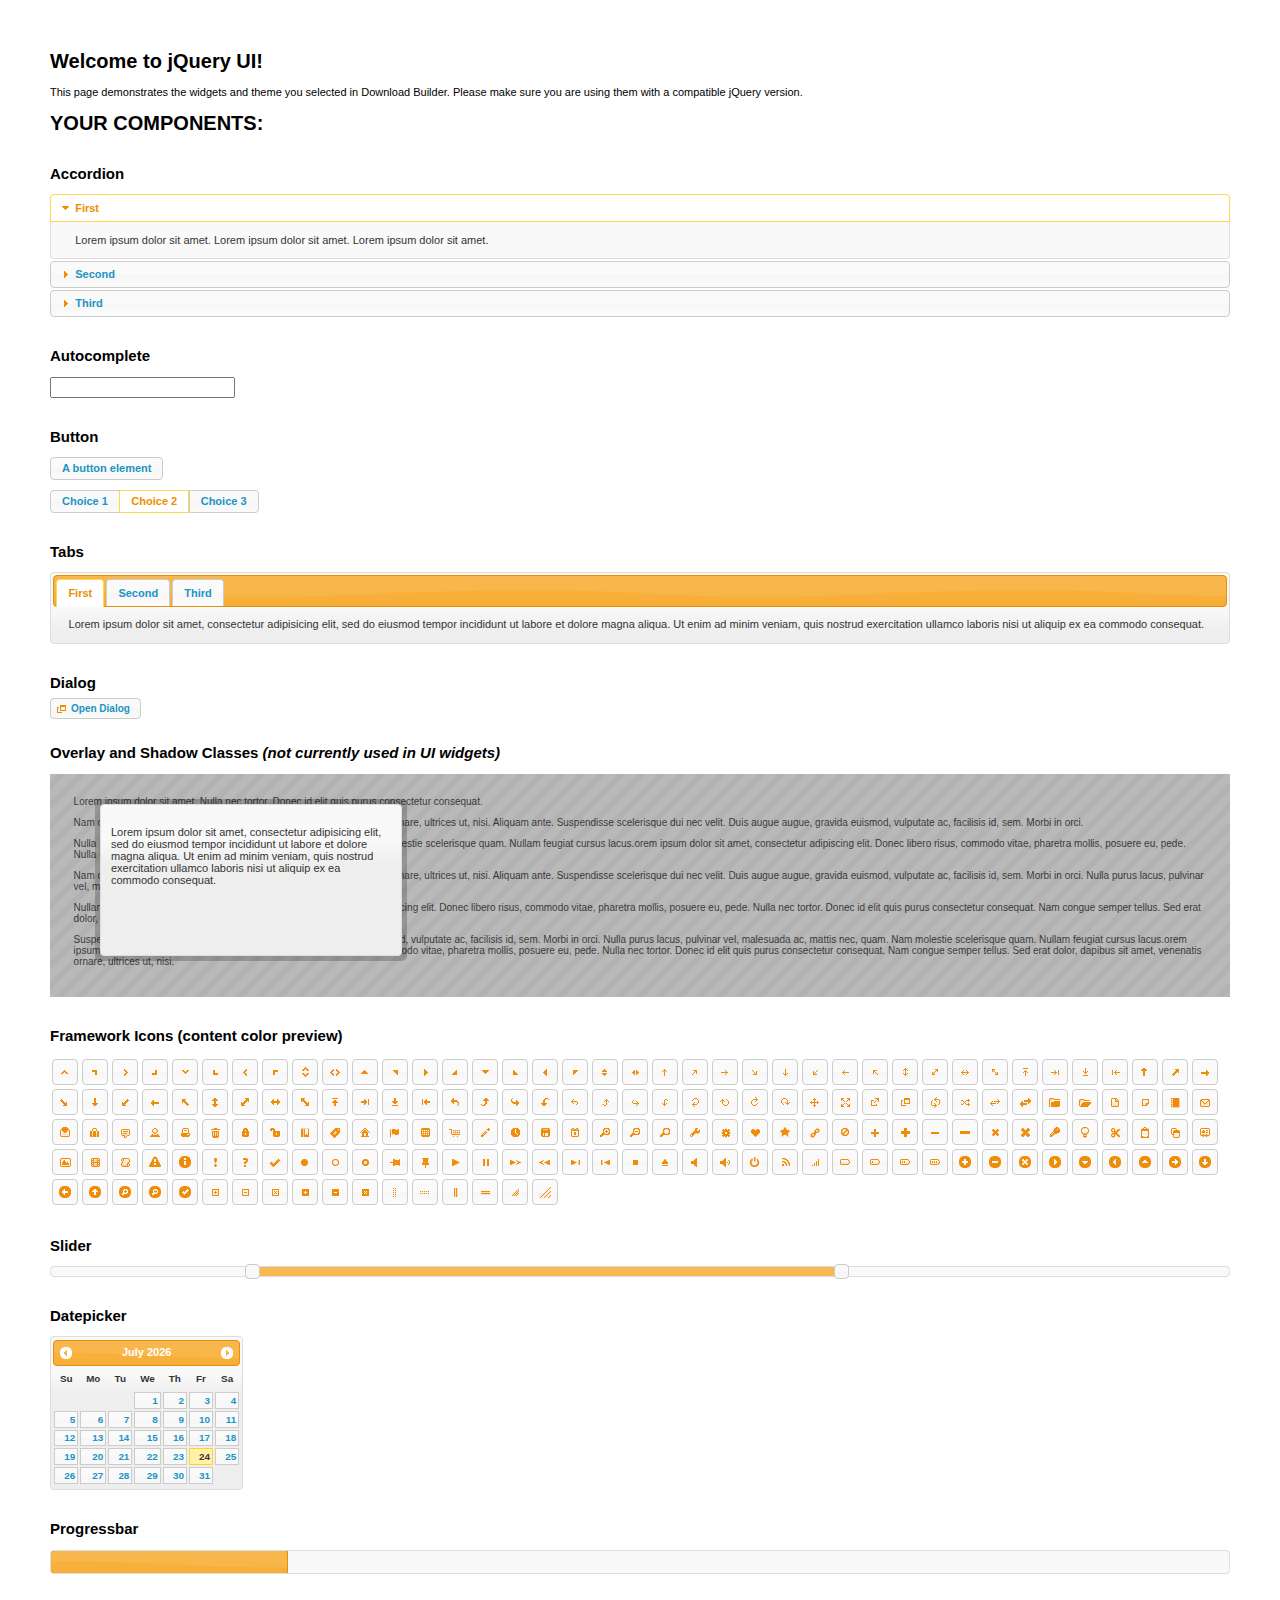
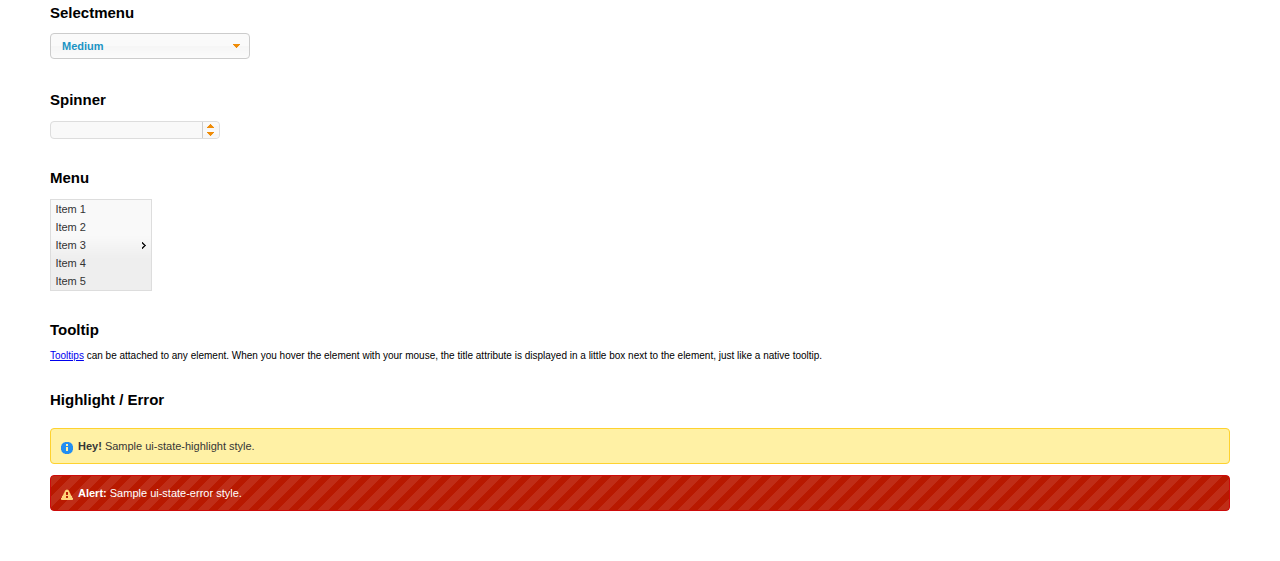
<file: www/js/jquery-ui-1.11.4/index.html>
<!doctype html>
<html lang="us">
<head>
	<meta charset="utf-8">
	<title>jQuery UI Example Page</title>
	<link href="jquery-ui.css" rel="stylesheet">
	<style>
	body{
		font: 62.5% "Trebuchet MS", sans-serif;
		margin: 50px;
	}
	.demoHeaders {
		margin-top: 2em;
	}
	#dialog-link {
		padding: .4em 1em .4em 20px;
		text-decoration: none;
		position: relative;
	}
	#dialog-link span.ui-icon {
		margin: 0 5px 0 0;
		position: absolute;
		left: .2em;
		top: 50%;
		margin-top: -8px;
	}
	#icons {
		margin: 0;
		padding: 0;
	}
	#icons li {
		margin: 2px;
		position: relative;
		padding: 4px 0;
		cursor: pointer;
		float: left;
		list-style: none;
	}
	#icons span.ui-icon {
		float: left;
		margin: 0 4px;
	}
	.fakewindowcontain .ui-widget-overlay {
		position: absolute;
	}
	select {
		width: 200px;
	}
	</style>
</head>
<body>

<h1>Welcome to jQuery UI!</h1>

<div class="ui-widget">
	<p>This page demonstrates the widgets and theme you selected in Download Builder. Please make sure you are using them with a compatible jQuery version.</p>
</div>

<h1>YOUR COMPONENTS:</h1>


<!-- Accordion -->
<h2 class="demoHeaders">Accordion</h2>
<div id="accordion">
	<h3>First</h3>
	<div>Lorem ipsum dolor sit amet. Lorem ipsum dolor sit amet. Lorem ipsum dolor sit amet.</div>
	<h3>Second</h3>
	<div>Phasellus mattis tincidunt nibh.</div>
	<h3>Third</h3>
	<div>Nam dui erat, auctor a, dignissim quis.</div>
</div>



<!-- Autocomplete -->
<h2 class="demoHeaders">Autocomplete</h2>
<div>
	<input id="autocomplete" title="type &quot;a&quot;">
</div>



<!-- Button -->
<h2 class="demoHeaders">Button</h2>
<button id="button">A button element</button>
<form style="margin-top: 1em;">
	<div id="radioset">
		<input type="radio" id="radio1" name="radio"><label for="radio1">Choice 1</label>
		<input type="radio" id="radio2" name="radio" checked="checked"><label for="radio2">Choice 2</label>
		<input type="radio" id="radio3" name="radio"><label for="radio3">Choice 3</label>
	</div>
</form>



<!-- Tabs -->
<h2 class="demoHeaders">Tabs</h2>
<div id="tabs">
	<ul>
		<li><a href="#tabs-1">First</a></li>
		<li><a href="#tabs-2">Second</a></li>
		<li><a href="#tabs-3">Third</a></li>
	</ul>
	<div id="tabs-1">Lorem ipsum dolor sit amet, consectetur adipisicing elit, sed do eiusmod tempor incididunt ut labore et dolore magna aliqua. Ut enim ad minim veniam, quis nostrud exercitation ullamco laboris nisi ut aliquip ex ea commodo consequat.</div>
	<div id="tabs-2">Phasellus mattis tincidunt nibh. Cras orci urna, blandit id, pretium vel, aliquet ornare, felis. Maecenas scelerisque sem non nisl. Fusce sed lorem in enim dictum bibendum.</div>
	<div id="tabs-3">Nam dui erat, auctor a, dignissim quis, sollicitudin eu, felis. Pellentesque nisi urna, interdum eget, sagittis et, consequat vestibulum, lacus. Mauris porttitor ullamcorper augue.</div>
</div>



<!-- Dialog NOTE: Dialog is not generated by UI in this demo so it can be visually styled in themeroller-->
<h2 class="demoHeaders">Dialog</h2>
<p><a href="#" id="dialog-link" class="ui-state-default ui-corner-all"><span class="ui-icon ui-icon-newwin"></span>Open Dialog</a></p>

<h2 class="demoHeaders">Overlay and Shadow Classes <em>(not currently used in UI widgets)</em></h2>
<div style="position: relative; width: 96%; height: 200px; padding:1% 2%; overflow:hidden;" class="fakewindowcontain">
	<p>Lorem ipsum dolor sit amet,  Nulla nec tortor. Donec id elit quis purus consectetur consequat. </p><p>Nam congue semper tellus. Sed erat dolor, dapibus sit amet, venenatis ornare, ultrices ut, nisi. Aliquam ante. Suspendisse scelerisque dui nec velit. Duis augue augue, gravida euismod, vulputate ac, facilisis id, sem. Morbi in orci. </p><p>Nulla purus lacus, pulvinar vel, malesuada ac, mattis nec, quam. Nam molestie scelerisque quam. Nullam feugiat cursus lacus.orem ipsum dolor sit amet, consectetur adipiscing elit. Donec libero risus, commodo vitae, pharetra mollis, posuere eu, pede. Nulla nec tortor. Donec id elit quis purus consectetur consequat. </p><p>Nam congue semper tellus. Sed erat dolor, dapibus sit amet, venenatis ornare, ultrices ut, nisi. Aliquam ante. Suspendisse scelerisque dui nec velit. Duis augue augue, gravida euismod, vulputate ac, facilisis id, sem. Morbi in orci. Nulla purus lacus, pulvinar vel, malesuada ac, mattis nec, quam. Nam molestie scelerisque quam. </p><p>Nullam feugiat cursus lacus.orem ipsum dolor sit amet, consectetur adipiscing elit. Donec libero risus, commodo vitae, pharetra mollis, posuere eu, pede. Nulla nec tortor. Donec id elit quis purus consectetur consequat. Nam congue semper tellus. Sed erat dolor, dapibus sit amet, venenatis ornare, ultrices ut, nisi. Aliquam ante. </p><p>Suspendisse scelerisque dui nec velit. Duis augue augue, gravida euismod, vulputate ac, facilisis id, sem. Morbi in orci. Nulla purus lacus, pulvinar vel, malesuada ac, mattis nec, quam. Nam molestie scelerisque quam. Nullam feugiat cursus lacus.orem ipsum dolor sit amet, consectetur adipiscing elit. Donec libero risus, commodo vitae, pharetra mollis, posuere eu, pede. Nulla nec tortor. Donec id elit quis purus consectetur consequat. Nam congue semper tellus. Sed erat dolor, dapibus sit amet, venenatis ornare, ultrices ut, nisi. </p>

	<!-- ui-dialog -->
	<div class="ui-overlay"><div class="ui-widget-overlay"></div><div class="ui-widget-shadow ui-corner-all" style="width: 302px; height: 152px; position: absolute; left: 50px; top: 30px;"></div></div>
	<div style="position: absolute; width: 280px; height: 130px;left: 50px; top: 30px; padding: 10px;" class="ui-widget ui-widget-content ui-corner-all">
		<div class="ui-dialog-content ui-widget-content" style="background: none; border: 0;">
			<p>Lorem ipsum dolor sit amet, consectetur adipisicing elit, sed do eiusmod tempor incididunt ut labore et dolore magna aliqua. Ut enim ad minim veniam, quis nostrud exercitation ullamco laboris nisi ut aliquip ex ea commodo consequat.</p>
		</div>
	</div>

</div>

<!-- ui-dialog -->
<div id="dialog" title="Dialog Title">
	<p>Lorem ipsum dolor sit amet, consectetur adipisicing elit, sed do eiusmod tempor incididunt ut labore et dolore magna aliqua. Ut enim ad minim veniam, quis nostrud exercitation ullamco laboris nisi ut aliquip ex ea commodo consequat.</p>
</div>



<h2 class="demoHeaders">Framework Icons (content color preview)</h2>
<ul id="icons" class="ui-widget ui-helper-clearfix">
	<li class="ui-state-default ui-corner-all" title=".ui-icon-carat-1-n"><span class="ui-icon ui-icon-carat-1-n"></span></li>
	<li class="ui-state-default ui-corner-all" title=".ui-icon-carat-1-ne"><span class="ui-icon ui-icon-carat-1-ne"></span></li>
	<li class="ui-state-default ui-corner-all" title=".ui-icon-carat-1-e"><span class="ui-icon ui-icon-carat-1-e"></span></li>
	<li class="ui-state-default ui-corner-all" title=".ui-icon-carat-1-se"><span class="ui-icon ui-icon-carat-1-se"></span></li>
	<li class="ui-state-default ui-corner-all" title=".ui-icon-carat-1-s"><span class="ui-icon ui-icon-carat-1-s"></span></li>
	<li class="ui-state-default ui-corner-all" title=".ui-icon-carat-1-sw"><span class="ui-icon ui-icon-carat-1-sw"></span></li>
	<li class="ui-state-default ui-corner-all" title=".ui-icon-carat-1-w"><span class="ui-icon ui-icon-carat-1-w"></span></li>
	<li class="ui-state-default ui-corner-all" title=".ui-icon-carat-1-nw"><span class="ui-icon ui-icon-carat-1-nw"></span></li>
	<li class="ui-state-default ui-corner-all" title=".ui-icon-carat-2-n-s"><span class="ui-icon ui-icon-carat-2-n-s"></span></li>
	<li class="ui-state-default ui-corner-all" title=".ui-icon-carat-2-e-w"><span class="ui-icon ui-icon-carat-2-e-w"></span></li>
	<li class="ui-state-default ui-corner-all" title=".ui-icon-triangle-1-n"><span class="ui-icon ui-icon-triangle-1-n"></span></li>
	<li class="ui-state-default ui-corner-all" title=".ui-icon-triangle-1-ne"><span class="ui-icon ui-icon-triangle-1-ne"></span></li>
	<li class="ui-state-default ui-corner-all" title=".ui-icon-triangle-1-e"><span class="ui-icon ui-icon-triangle-1-e"></span></li>
	<li class="ui-state-default ui-corner-all" title=".ui-icon-triangle-1-se"><span class="ui-icon ui-icon-triangle-1-se"></span></li>
	<li class="ui-state-default ui-corner-all" title=".ui-icon-triangle-1-s"><span class="ui-icon ui-icon-triangle-1-s"></span></li>
	<li class="ui-state-default ui-corner-all" title=".ui-icon-triangle-1-sw"><span class="ui-icon ui-icon-triangle-1-sw"></span></li>
	<li class="ui-state-default ui-corner-all" title=".ui-icon-triangle-1-w"><span class="ui-icon ui-icon-triangle-1-w"></span></li>
	<li class="ui-state-default ui-corner-all" title=".ui-icon-triangle-1-nw"><span class="ui-icon ui-icon-triangle-1-nw"></span></li>
	<li class="ui-state-default ui-corner-all" title=".ui-icon-triangle-2-n-s"><span class="ui-icon ui-icon-triangle-2-n-s"></span></li>
	<li class="ui-state-default ui-corner-all" title=".ui-icon-triangle-2-e-w"><span class="ui-icon ui-icon-triangle-2-e-w"></span></li>
	<li class="ui-state-default ui-corner-all" title=".ui-icon-arrow-1-n"><span class="ui-icon ui-icon-arrow-1-n"></span></li>
	<li class="ui-state-default ui-corner-all" title=".ui-icon-arrow-1-ne"><span class="ui-icon ui-icon-arrow-1-ne"></span></li>
	<li class="ui-state-default ui-corner-all" title=".ui-icon-arrow-1-e"><span class="ui-icon ui-icon-arrow-1-e"></span></li>
	<li class="ui-state-default ui-corner-all" title=".ui-icon-arrow-1-se"><span class="ui-icon ui-icon-arrow-1-se"></span></li>
	<li class="ui-state-default ui-corner-all" title=".ui-icon-arrow-1-s"><span class="ui-icon ui-icon-arrow-1-s"></span></li>
	<li class="ui-state-default ui-corner-all" title=".ui-icon-arrow-1-sw"><span class="ui-icon ui-icon-arrow-1-sw"></span></li>
	<li class="ui-state-default ui-corner-all" title=".ui-icon-arrow-1-w"><span class="ui-icon ui-icon-arrow-1-w"></span></li>
	<li class="ui-state-default ui-corner-all" title=".ui-icon-arrow-1-nw"><span class="ui-icon ui-icon-arrow-1-nw"></span></li>
	<li class="ui-state-default ui-corner-all" title=".ui-icon-arrow-2-n-s"><span class="ui-icon ui-icon-arrow-2-n-s"></span></li>
	<li class="ui-state-default ui-corner-all" title=".ui-icon-arrow-2-ne-sw"><span class="ui-icon ui-icon-arrow-2-ne-sw"></span></li>
	<li class="ui-state-default ui-corner-all" title=".ui-icon-arrow-2-e-w"><span class="ui-icon ui-icon-arrow-2-e-w"></span></li>
	<li class="ui-state-default ui-corner-all" title=".ui-icon-arrow-2-se-nw"><span class="ui-icon ui-icon-arrow-2-se-nw"></span></li>
	<li class="ui-state-default ui-corner-all" title=".ui-icon-arrowstop-1-n"><span class="ui-icon ui-icon-arrowstop-1-n"></span></li>
	<li class="ui-state-default ui-corner-all" title=".ui-icon-arrowstop-1-e"><span class="ui-icon ui-icon-arrowstop-1-e"></span></li>
	<li class="ui-state-default ui-corner-all" title=".ui-icon-arrowstop-1-s"><span class="ui-icon ui-icon-arrowstop-1-s"></span></li>
	<li class="ui-state-default ui-corner-all" title=".ui-icon-arrowstop-1-w"><span class="ui-icon ui-icon-arrowstop-1-w"></span></li>
	<li class="ui-state-default ui-corner-all" title=".ui-icon-arrowthick-1-n"><span class="ui-icon ui-icon-arrowthick-1-n"></span></li>
	<li class="ui-state-default ui-corner-all" title=".ui-icon-arrowthick-1-ne"><span class="ui-icon ui-icon-arrowthick-1-ne"></span></li>
	<li class="ui-state-default ui-corner-all" title=".ui-icon-arrowthick-1-e"><span class="ui-icon ui-icon-arrowthick-1-e"></span></li>
	<li class="ui-state-default ui-corner-all" title=".ui-icon-arrowthick-1-se"><span class="ui-icon ui-icon-arrowthick-1-se"></span></li>
	<li class="ui-state-default ui-corner-all" title=".ui-icon-arrowthick-1-s"><span class="ui-icon ui-icon-arrowthick-1-s"></span></li>
	<li class="ui-state-default ui-corner-all" title=".ui-icon-arrowthick-1-sw"><span class="ui-icon ui-icon-arrowthick-1-sw"></span></li>
	<li class="ui-state-default ui-corner-all" title=".ui-icon-arrowthick-1-w"><span class="ui-icon ui-icon-arrowthick-1-w"></span></li>
	<li class="ui-state-default ui-corner-all" title=".ui-icon-arrowthick-1-nw"><span class="ui-icon ui-icon-arrowthick-1-nw"></span></li>
	<li class="ui-state-default ui-corner-all" title=".ui-icon-arrowthick-2-n-s"><span class="ui-icon ui-icon-arrowthick-2-n-s"></span></li>
	<li class="ui-state-default ui-corner-all" title=".ui-icon-arrowthick-2-ne-sw"><span class="ui-icon ui-icon-arrowthick-2-ne-sw"></span></li>
	<li class="ui-state-default ui-corner-all" title=".ui-icon-arrowthick-2-e-w"><span class="ui-icon ui-icon-arrowthick-2-e-w"></span></li>
	<li class="ui-state-default ui-corner-all" title=".ui-icon-arrowthick-2-se-nw"><span class="ui-icon ui-icon-arrowthick-2-se-nw"></span></li>
	<li class="ui-state-default ui-corner-all" title=".ui-icon-arrowthickstop-1-n"><span class="ui-icon ui-icon-arrowthickstop-1-n"></span></li>
	<li class="ui-state-default ui-corner-all" title=".ui-icon-arrowthickstop-1-e"><span class="ui-icon ui-icon-arrowthickstop-1-e"></span></li>
	<li class="ui-state-default ui-corner-all" title=".ui-icon-arrowthickstop-1-s"><span class="ui-icon ui-icon-arrowthickstop-1-s"></span></li>
	<li class="ui-state-default ui-corner-all" title=".ui-icon-arrowthickstop-1-w"><span class="ui-icon ui-icon-arrowthickstop-1-w"></span></li>
	<li class="ui-state-default ui-corner-all" title=".ui-icon-arrowreturnthick-1-w"><span class="ui-icon ui-icon-arrowreturnthick-1-w"></span></li>
	<li class="ui-state-default ui-corner-all" title=".ui-icon-arrowreturnthick-1-n"><span class="ui-icon ui-icon-arrowreturnthick-1-n"></span></li>
	<li class="ui-state-default ui-corner-all" title=".ui-icon-arrowreturnthick-1-e"><span class="ui-icon ui-icon-arrowreturnthick-1-e"></span></li>
	<li class="ui-state-default ui-corner-all" title=".ui-icon-arrowreturnthick-1-s"><span class="ui-icon ui-icon-arrowreturnthick-1-s"></span></li>
	<li class="ui-state-default ui-corner-all" title=".ui-icon-arrowreturn-1-w"><span class="ui-icon ui-icon-arrowreturn-1-w"></span></li>
	<li class="ui-state-default ui-corner-all" title=".ui-icon-arrowreturn-1-n"><span class="ui-icon ui-icon-arrowreturn-1-n"></span></li>
	<li class="ui-state-default ui-corner-all" title=".ui-icon-arrowreturn-1-e"><span class="ui-icon ui-icon-arrowreturn-1-e"></span></li>
	<li class="ui-state-default ui-corner-all" title=".ui-icon-arrowreturn-1-s"><span class="ui-icon ui-icon-arrowreturn-1-s"></span></li>
	<li class="ui-state-default ui-corner-all" title=".ui-icon-arrowrefresh-1-w"><span class="ui-icon ui-icon-arrowrefresh-1-w"></span></li>
	<li class="ui-state-default ui-corner-all" title=".ui-icon-arrowrefresh-1-n"><span class="ui-icon ui-icon-arrowrefresh-1-n"></span></li>
	<li class="ui-state-default ui-corner-all" title=".ui-icon-arrowrefresh-1-e"><span class="ui-icon ui-icon-arrowrefresh-1-e"></span></li>
	<li class="ui-state-default ui-corner-all" title=".ui-icon-arrowrefresh-1-s"><span class="ui-icon ui-icon-arrowrefresh-1-s"></span></li>
	<li class="ui-state-default ui-corner-all" title=".ui-icon-arrow-4"><span class="ui-icon ui-icon-arrow-4"></span></li>
	<li class="ui-state-default ui-corner-all" title=".ui-icon-arrow-4-diag"><span class="ui-icon ui-icon-arrow-4-diag"></span></li>
	<li class="ui-state-default ui-corner-all" title=".ui-icon-extlink"><span class="ui-icon ui-icon-extlink"></span></li>
	<li class="ui-state-default ui-corner-all" title=".ui-icon-newwin"><span class="ui-icon ui-icon-newwin"></span></li>
	<li class="ui-state-default ui-corner-all" title=".ui-icon-refresh"><span class="ui-icon ui-icon-refresh"></span></li>
	<li class="ui-state-default ui-corner-all" title=".ui-icon-shuffle"><span class="ui-icon ui-icon-shuffle"></span></li>
	<li class="ui-state-default ui-corner-all" title=".ui-icon-transfer-e-w"><span class="ui-icon ui-icon-transfer-e-w"></span></li>
	<li class="ui-state-default ui-corner-all" title=".ui-icon-transferthick-e-w"><span class="ui-icon ui-icon-transferthick-e-w"></span></li>
	<li class="ui-state-default ui-corner-all" title=".ui-icon-folder-collapsed"><span class="ui-icon ui-icon-folder-collapsed"></span></li>
	<li class="ui-state-default ui-corner-all" title=".ui-icon-folder-open"><span class="ui-icon ui-icon-folder-open"></span></li>
	<li class="ui-state-default ui-corner-all" title=".ui-icon-document"><span class="ui-icon ui-icon-document"></span></li>
	<li class="ui-state-default ui-corner-all" title=".ui-icon-document-b"><span class="ui-icon ui-icon-document-b"></span></li>
	<li class="ui-state-default ui-corner-all" title=".ui-icon-note"><span class="ui-icon ui-icon-note"></span></li>
	<li class="ui-state-default ui-corner-all" title=".ui-icon-mail-closed"><span class="ui-icon ui-icon-mail-closed"></span></li>
	<li class="ui-state-default ui-corner-all" title=".ui-icon-mail-open"><span class="ui-icon ui-icon-mail-open"></span></li>
	<li class="ui-state-default ui-corner-all" title=".ui-icon-suitcase"><span class="ui-icon ui-icon-suitcase"></span></li>
	<li class="ui-state-default ui-corner-all" title=".ui-icon-comment"><span class="ui-icon ui-icon-comment"></span></li>
	<li class="ui-state-default ui-corner-all" title=".ui-icon-person"><span class="ui-icon ui-icon-person"></span></li>
	<li class="ui-state-default ui-corner-all" title=".ui-icon-print"><span class="ui-icon ui-icon-print"></span></li>
	<li class="ui-state-default ui-corner-all" title=".ui-icon-trash"><span class="ui-icon ui-icon-trash"></span></li>
	<li class="ui-state-default ui-corner-all" title=".ui-icon-locked"><span class="ui-icon ui-icon-locked"></span></li>
	<li class="ui-state-default ui-corner-all" title=".ui-icon-unlocked"><span class="ui-icon ui-icon-unlocked"></span></li>
	<li class="ui-state-default ui-corner-all" title=".ui-icon-bookmark"><span class="ui-icon ui-icon-bookmark"></span></li>
	<li class="ui-state-default ui-corner-all" title=".ui-icon-tag"><span class="ui-icon ui-icon-tag"></span></li>
	<li class="ui-state-default ui-corner-all" title=".ui-icon-home"><span class="ui-icon ui-icon-home"></span></li>
	<li class="ui-state-default ui-corner-all" title=".ui-icon-flag"><span class="ui-icon ui-icon-flag"></span></li>
	<li class="ui-state-default ui-corner-all" title=".ui-icon-calculator"><span class="ui-icon ui-icon-calculator"></span></li>
	<li class="ui-state-default ui-corner-all" title=".ui-icon-cart"><span class="ui-icon ui-icon-cart"></span></li>
	<li class="ui-state-default ui-corner-all" title=".ui-icon-pencil"><span class="ui-icon ui-icon-pencil"></span></li>
	<li class="ui-state-default ui-corner-all" title=".ui-icon-clock"><span class="ui-icon ui-icon-clock"></span></li>
	<li class="ui-state-default ui-corner-all" title=".ui-icon-disk"><span class="ui-icon ui-icon-disk"></span></li>
	<li class="ui-state-default ui-corner-all" title=".ui-icon-calendar"><span class="ui-icon ui-icon-calendar"></span></li>
	<li class="ui-state-default ui-corner-all" title=".ui-icon-zoomin"><span class="ui-icon ui-icon-zoomin"></span></li>
	<li class="ui-state-default ui-corner-all" title=".ui-icon-zoomout"><span class="ui-icon ui-icon-zoomout"></span></li>
	<li class="ui-state-default ui-corner-all" title=".ui-icon-search"><span class="ui-icon ui-icon-search"></span></li>
	<li class="ui-state-default ui-corner-all" title=".ui-icon-wrench"><span class="ui-icon ui-icon-wrench"></span></li>
	<li class="ui-state-default ui-corner-all" title=".ui-icon-gear"><span class="ui-icon ui-icon-gear"></span></li>
	<li class="ui-state-default ui-corner-all" title=".ui-icon-heart"><span class="ui-icon ui-icon-heart"></span></li>
	<li class="ui-state-default ui-corner-all" title=".ui-icon-star"><span class="ui-icon ui-icon-star"></span></li>
	<li class="ui-state-default ui-corner-all" title=".ui-icon-link"><span class="ui-icon ui-icon-link"></span></li>
	<li class="ui-state-default ui-corner-all" title=".ui-icon-cancel"><span class="ui-icon ui-icon-cancel"></span></li>
	<li class="ui-state-default ui-corner-all" title=".ui-icon-plus"><span class="ui-icon ui-icon-plus"></span></li>
	<li class="ui-state-default ui-corner-all" title=".ui-icon-plusthick"><span class="ui-icon ui-icon-plusthick"></span></li>
	<li class="ui-state-default ui-corner-all" title=".ui-icon-minus"><span class="ui-icon ui-icon-minus"></span></li>
	<li class="ui-state-default ui-corner-all" title=".ui-icon-minusthick"><span class="ui-icon ui-icon-minusthick"></span></li>
	<li class="ui-state-default ui-corner-all" title=".ui-icon-close"><span class="ui-icon ui-icon-close"></span></li>
	<li class="ui-state-default ui-corner-all" title=".ui-icon-closethick"><span class="ui-icon ui-icon-closethick"></span></li>
	<li class="ui-state-default ui-corner-all" title=".ui-icon-key"><span class="ui-icon ui-icon-key"></span></li>
	<li class="ui-state-default ui-corner-all" title=".ui-icon-lightbulb"><span class="ui-icon ui-icon-lightbulb"></span></li>
	<li class="ui-state-default ui-corner-all" title=".ui-icon-scissors"><span class="ui-icon ui-icon-scissors"></span></li>
	<li class="ui-state-default ui-corner-all" title=".ui-icon-clipboard"><span class="ui-icon ui-icon-clipboard"></span></li>
	<li class="ui-state-default ui-corner-all" title=".ui-icon-copy"><span class="ui-icon ui-icon-copy"></span></li>
	<li class="ui-state-default ui-corner-all" title=".ui-icon-contact"><span class="ui-icon ui-icon-contact"></span></li>
	<li class="ui-state-default ui-corner-all" title=".ui-icon-image"><span class="ui-icon ui-icon-image"></span></li>
	<li class="ui-state-default ui-corner-all" title=".ui-icon-video"><span class="ui-icon ui-icon-video"></span></li>
	<li class="ui-state-default ui-corner-all" title=".ui-icon-script"><span class="ui-icon ui-icon-script"></span></li>
	<li class="ui-state-default ui-corner-all" title=".ui-icon-alert"><span class="ui-icon ui-icon-alert"></span></li>
	<li class="ui-state-default ui-corner-all" title=".ui-icon-info"><span class="ui-icon ui-icon-info"></span></li>
	<li class="ui-state-default ui-corner-all" title=".ui-icon-notice"><span class="ui-icon ui-icon-notice"></span></li>
	<li class="ui-state-default ui-corner-all" title=".ui-icon-help"><span class="ui-icon ui-icon-help"></span></li>
	<li class="ui-state-default ui-corner-all" title=".ui-icon-check"><span class="ui-icon ui-icon-check"></span></li>
	<li class="ui-state-default ui-corner-all" title=".ui-icon-bullet"><span class="ui-icon ui-icon-bullet"></span></li>
	<li class="ui-state-default ui-corner-all" title=".ui-icon-radio-off"><span class="ui-icon ui-icon-radio-off"></span></li>
	<li class="ui-state-default ui-corner-all" title=".ui-icon-radio-on"><span class="ui-icon ui-icon-radio-on"></span></li>
	<li class="ui-state-default ui-corner-all" title=".ui-icon-pin-w"><span class="ui-icon ui-icon-pin-w"></span></li>
	<li class="ui-state-default ui-corner-all" title=".ui-icon-pin-s"><span class="ui-icon ui-icon-pin-s"></span></li>
	<li class="ui-state-default ui-corner-all" title=".ui-icon-play"><span class="ui-icon ui-icon-play"></span></li>
	<li class="ui-state-default ui-corner-all" title=".ui-icon-pause"><span class="ui-icon ui-icon-pause"></span></li>
	<li class="ui-state-default ui-corner-all" title=".ui-icon-seek-next"><span class="ui-icon ui-icon-seek-next"></span></li>
	<li class="ui-state-default ui-corner-all" title=".ui-icon-seek-prev"><span class="ui-icon ui-icon-seek-prev"></span></li>
	<li class="ui-state-default ui-corner-all" title=".ui-icon-seek-end"><span class="ui-icon ui-icon-seek-end"></span></li>
	<li class="ui-state-default ui-corner-all" title=".ui-icon-seek-first"><span class="ui-icon ui-icon-seek-first"></span></li>
	<li class="ui-state-default ui-corner-all" title=".ui-icon-stop"><span class="ui-icon ui-icon-stop"></span></li>
	<li class="ui-state-default ui-corner-all" title=".ui-icon-eject"><span class="ui-icon ui-icon-eject"></span></li>
	<li class="ui-state-default ui-corner-all" title=".ui-icon-volume-off"><span class="ui-icon ui-icon-volume-off"></span></li>
	<li class="ui-state-default ui-corner-all" title=".ui-icon-volume-on"><span class="ui-icon ui-icon-volume-on"></span></li>
	<li class="ui-state-default ui-corner-all" title=".ui-icon-power"><span class="ui-icon ui-icon-power"></span></li>
	<li class="ui-state-default ui-corner-all" title=".ui-icon-signal-diag"><span class="ui-icon ui-icon-signal-diag"></span></li>
	<li class="ui-state-default ui-corner-all" title=".ui-icon-signal"><span class="ui-icon ui-icon-signal"></span></li>
	<li class="ui-state-default ui-corner-all" title=".ui-icon-battery-0"><span class="ui-icon ui-icon-battery-0"></span></li>
	<li class="ui-state-default ui-corner-all" title=".ui-icon-battery-1"><span class="ui-icon ui-icon-battery-1"></span></li>
	<li class="ui-state-default ui-corner-all" title=".ui-icon-battery-2"><span class="ui-icon ui-icon-battery-2"></span></li>
	<li class="ui-state-default ui-corner-all" title=".ui-icon-battery-3"><span class="ui-icon ui-icon-battery-3"></span></li>
	<li class="ui-state-default ui-corner-all" title=".ui-icon-circle-plus"><span class="ui-icon ui-icon-circle-plus"></span></li>
	<li class="ui-state-default ui-corner-all" title=".ui-icon-circle-minus"><span class="ui-icon ui-icon-circle-minus"></span></li>
	<li class="ui-state-default ui-corner-all" title=".ui-icon-circle-close"><span class="ui-icon ui-icon-circle-close"></span></li>
	<li class="ui-state-default ui-corner-all" title=".ui-icon-circle-triangle-e"><span class="ui-icon ui-icon-circle-triangle-e"></span></li>
	<li class="ui-state-default ui-corner-all" title=".ui-icon-circle-triangle-s"><span class="ui-icon ui-icon-circle-triangle-s"></span></li>
	<li class="ui-state-default ui-corner-all" title=".ui-icon-circle-triangle-w"><span class="ui-icon ui-icon-circle-triangle-w"></span></li>
	<li class="ui-state-default ui-corner-all" title=".ui-icon-circle-triangle-n"><span class="ui-icon ui-icon-circle-triangle-n"></span></li>
	<li class="ui-state-default ui-corner-all" title=".ui-icon-circle-arrow-e"><span class="ui-icon ui-icon-circle-arrow-e"></span></li>
	<li class="ui-state-default ui-corner-all" title=".ui-icon-circle-arrow-s"><span class="ui-icon ui-icon-circle-arrow-s"></span></li>
	<li class="ui-state-default ui-corner-all" title=".ui-icon-circle-arrow-w"><span class="ui-icon ui-icon-circle-arrow-w"></span></li>
	<li class="ui-state-default ui-corner-all" title=".ui-icon-circle-arrow-n"><span class="ui-icon ui-icon-circle-arrow-n"></span></li>
	<li class="ui-state-default ui-corner-all" title=".ui-icon-circle-zoomin"><span class="ui-icon ui-icon-circle-zoomin"></span></li>
	<li class="ui-state-default ui-corner-all" title=".ui-icon-circle-zoomout"><span class="ui-icon ui-icon-circle-zoomout"></span></li>
	<li class="ui-state-default ui-corner-all" title=".ui-icon-circle-check"><span class="ui-icon ui-icon-circle-check"></span></li>
	<li class="ui-state-default ui-corner-all" title=".ui-icon-circlesmall-plus"><span class="ui-icon ui-icon-circlesmall-plus"></span></li>
	<li class="ui-state-default ui-corner-all" title=".ui-icon-circlesmall-minus"><span class="ui-icon ui-icon-circlesmall-minus"></span></li>
	<li class="ui-state-default ui-corner-all" title=".ui-icon-circlesmall-close"><span class="ui-icon ui-icon-circlesmall-close"></span></li>
	<li class="ui-state-default ui-corner-all" title=".ui-icon-squaresmall-plus"><span class="ui-icon ui-icon-squaresmall-plus"></span></li>
	<li class="ui-state-default ui-corner-all" title=".ui-icon-squaresmall-minus"><span class="ui-icon ui-icon-squaresmall-minus"></span></li>
	<li class="ui-state-default ui-corner-all" title=".ui-icon-squaresmall-close"><span class="ui-icon ui-icon-squaresmall-close"></span></li>
	<li class="ui-state-default ui-corner-all" title=".ui-icon-grip-dotted-vertical"><span class="ui-icon ui-icon-grip-dotted-vertical"></span></li>
	<li class="ui-state-default ui-corner-all" title=".ui-icon-grip-dotted-horizontal"><span class="ui-icon ui-icon-grip-dotted-horizontal"></span></li>
	<li class="ui-state-default ui-corner-all" title=".ui-icon-grip-solid-vertical"><span class="ui-icon ui-icon-grip-solid-vertical"></span></li>
	<li class="ui-state-default ui-corner-all" title=".ui-icon-grip-solid-horizontal"><span class="ui-icon ui-icon-grip-solid-horizontal"></span></li>
	<li class="ui-state-default ui-corner-all" title=".ui-icon-gripsmall-diagonal-se"><span class="ui-icon ui-icon-gripsmall-diagonal-se"></span></li>
	<li class="ui-state-default ui-corner-all" title=".ui-icon-grip-diagonal-se"><span class="ui-icon ui-icon-grip-diagonal-se"></span></li>
</ul>


<!-- Slider -->
<h2 class="demoHeaders">Slider</h2>
<div id="slider"></div>



<!-- Datepicker -->
<h2 class="demoHeaders">Datepicker</h2>
<div id="datepicker"></div>



<!-- Progressbar -->
<h2 class="demoHeaders">Progressbar</h2>
<div id="progressbar"></div>



<!-- Progressbar -->
<h2 class="demoHeaders">Selectmenu</h2>
<select id="selectmenu">
	<option>Slower</option>
	<option>Slow</option>
	<option selected="selected">Medium</option>
	<option>Fast</option>
	<option>Faster</option>
</select>



<!-- Spinner -->
<h2 class="demoHeaders">Spinner</h2>
<input id="spinner">



<!-- Menu -->
<h2 class="demoHeaders">Menu</h2>
<ul style="width:100px;" id="menu">
	<li>Item 1</li>
	<li>Item 2</li>
	<li>Item 3
		<ul>
			<li>Item 3-1</li>
			<li>Item 3-2</li>
			<li>Item 3-3</li>
			<li>Item 3-4</li>
			<li>Item 3-5</li>
		</ul>
	</li>
	<li>Item 4</li>
	<li>Item 5</li>
</ul>



<!-- Tooltip -->
<h2 class="demoHeaders">Tooltip</h2>
<p id="tooltip">
	<a href="#" title="That&apos;s what this widget is">Tooltips</a> can be attached to any element. When you hover
the element with your mouse, the title attribute is displayed in a little box next to the element, just like a native tooltip.
</p>


<!-- Highlight / Error -->
<h2 class="demoHeaders">Highlight / Error</h2>
<div class="ui-widget">
	<div class="ui-state-highlight ui-corner-all" style="margin-top: 20px; padding: 0 .7em;">
		<p><span class="ui-icon ui-icon-info" style="float: left; margin-right: .3em;"></span>
		<strong>Hey!</strong> Sample ui-state-highlight style.</p>
	</div>
</div>
<br>
<div class="ui-widget">
	<div class="ui-state-error ui-corner-all" style="padding: 0 .7em;">
		<p><span class="ui-icon ui-icon-alert" style="float: left; margin-right: .3em;"></span>
		<strong>Alert:</strong> Sample ui-state-error style.</p>
	</div>
</div>

<script src="external/jquery/jquery.js"></script>
<script src="jquery-ui.js"></script>
<script>

$( "#accordion" ).accordion();



var availableTags = [
	"ActionScript",
	"AppleScript",
	"Asp",
	"BASIC",
	"C",
	"C++",
	"Clojure",
	"COBOL",
	"ColdFusion",
	"Erlang",
	"Fortran",
	"Groovy",
	"Haskell",
	"Java",
	"JavaScript",
	"Lisp",
	"Perl",
	"PHP",
	"Python",
	"Ruby",
	"Scala",
	"Scheme"
];
$( "#autocomplete" ).autocomplete({
	source: availableTags
});



$( "#button" ).button();
$( "#radioset" ).buttonset();



$( "#tabs" ).tabs();



$( "#dialog" ).dialog({
	autoOpen: false,
	width: 400,
	buttons: [
		{
			text: "Ok",
			click: function() {
				$( this ).dialog( "close" );
			}
		},
		{
			text: "Cancel",
			click: function() {
				$( this ).dialog( "close" );
			}
		}
	]
});

// Link to open the dialog
$( "#dialog-link" ).click(function( event ) {
	$( "#dialog" ).dialog( "open" );
	event.preventDefault();
});



$( "#datepicker" ).datepicker({
	inline: true
});



$( "#slider" ).slider({
	range: true,
	values: [ 17, 67 ]
});



$( "#progressbar" ).progressbar({
	value: 20
});



$( "#spinner" ).spinner();



$( "#menu" ).menu();



$( "#tooltip" ).tooltip();



$( "#selectmenu" ).selectmenu();


// Hover states on the static widgets
$( "#dialog-link, #icons li" ).hover(
	function() {
		$( this ).addClass( "ui-state-hover" );
	},
	function() {
		$( this ).removeClass( "ui-state-hover" );
	}
);
</script>
</body>
</html>
</file>
